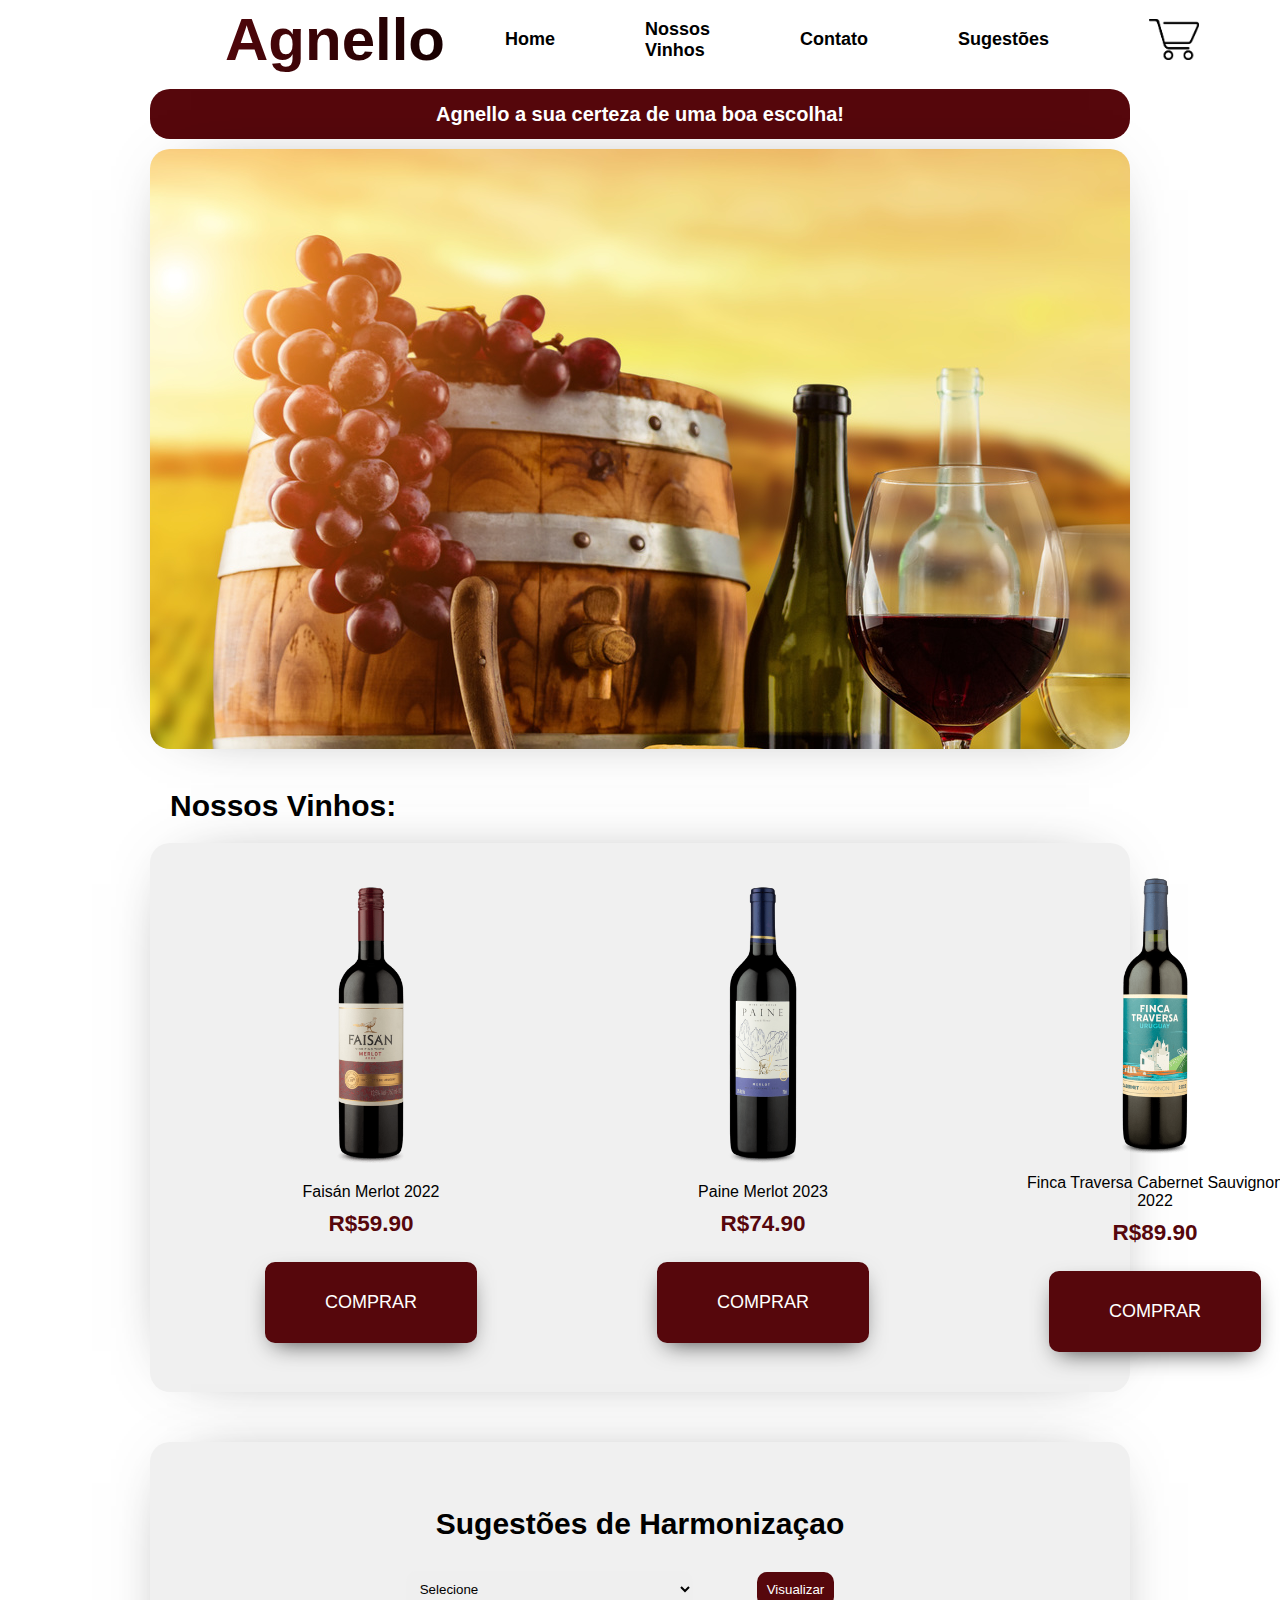
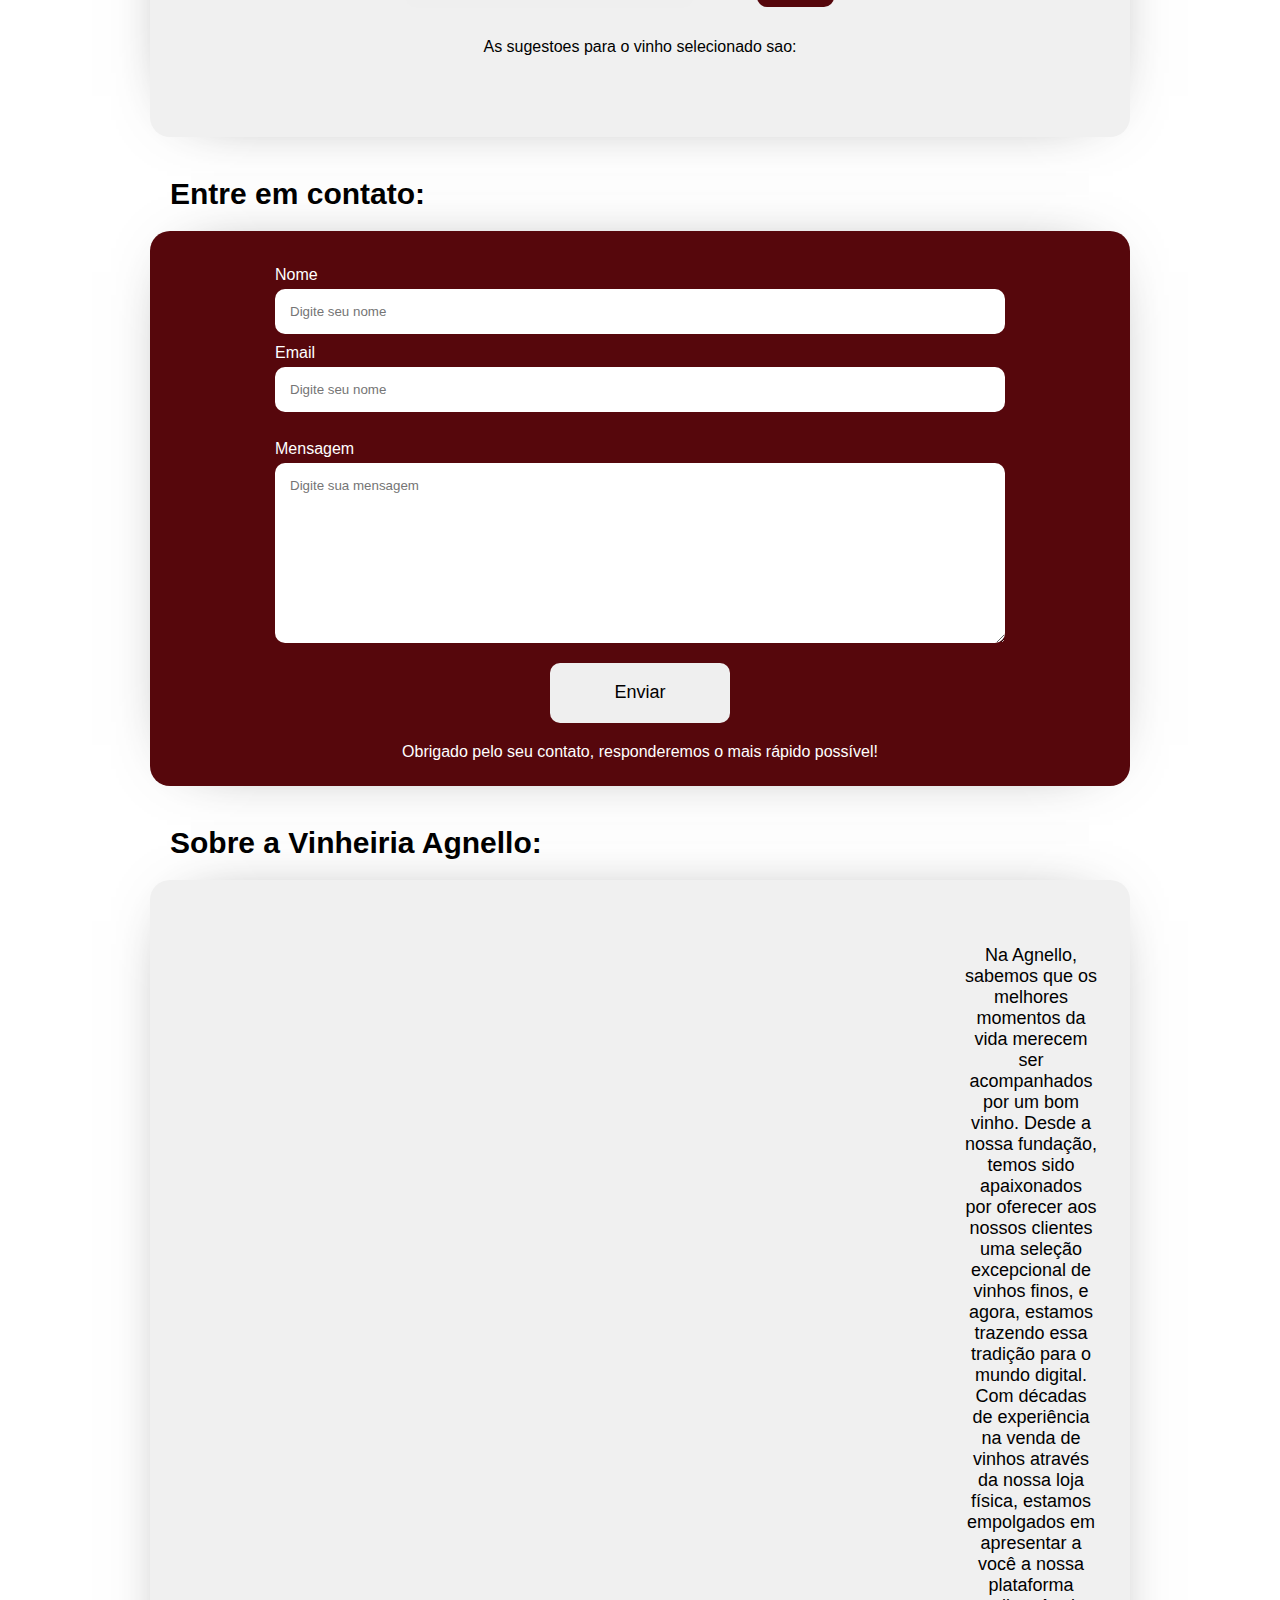
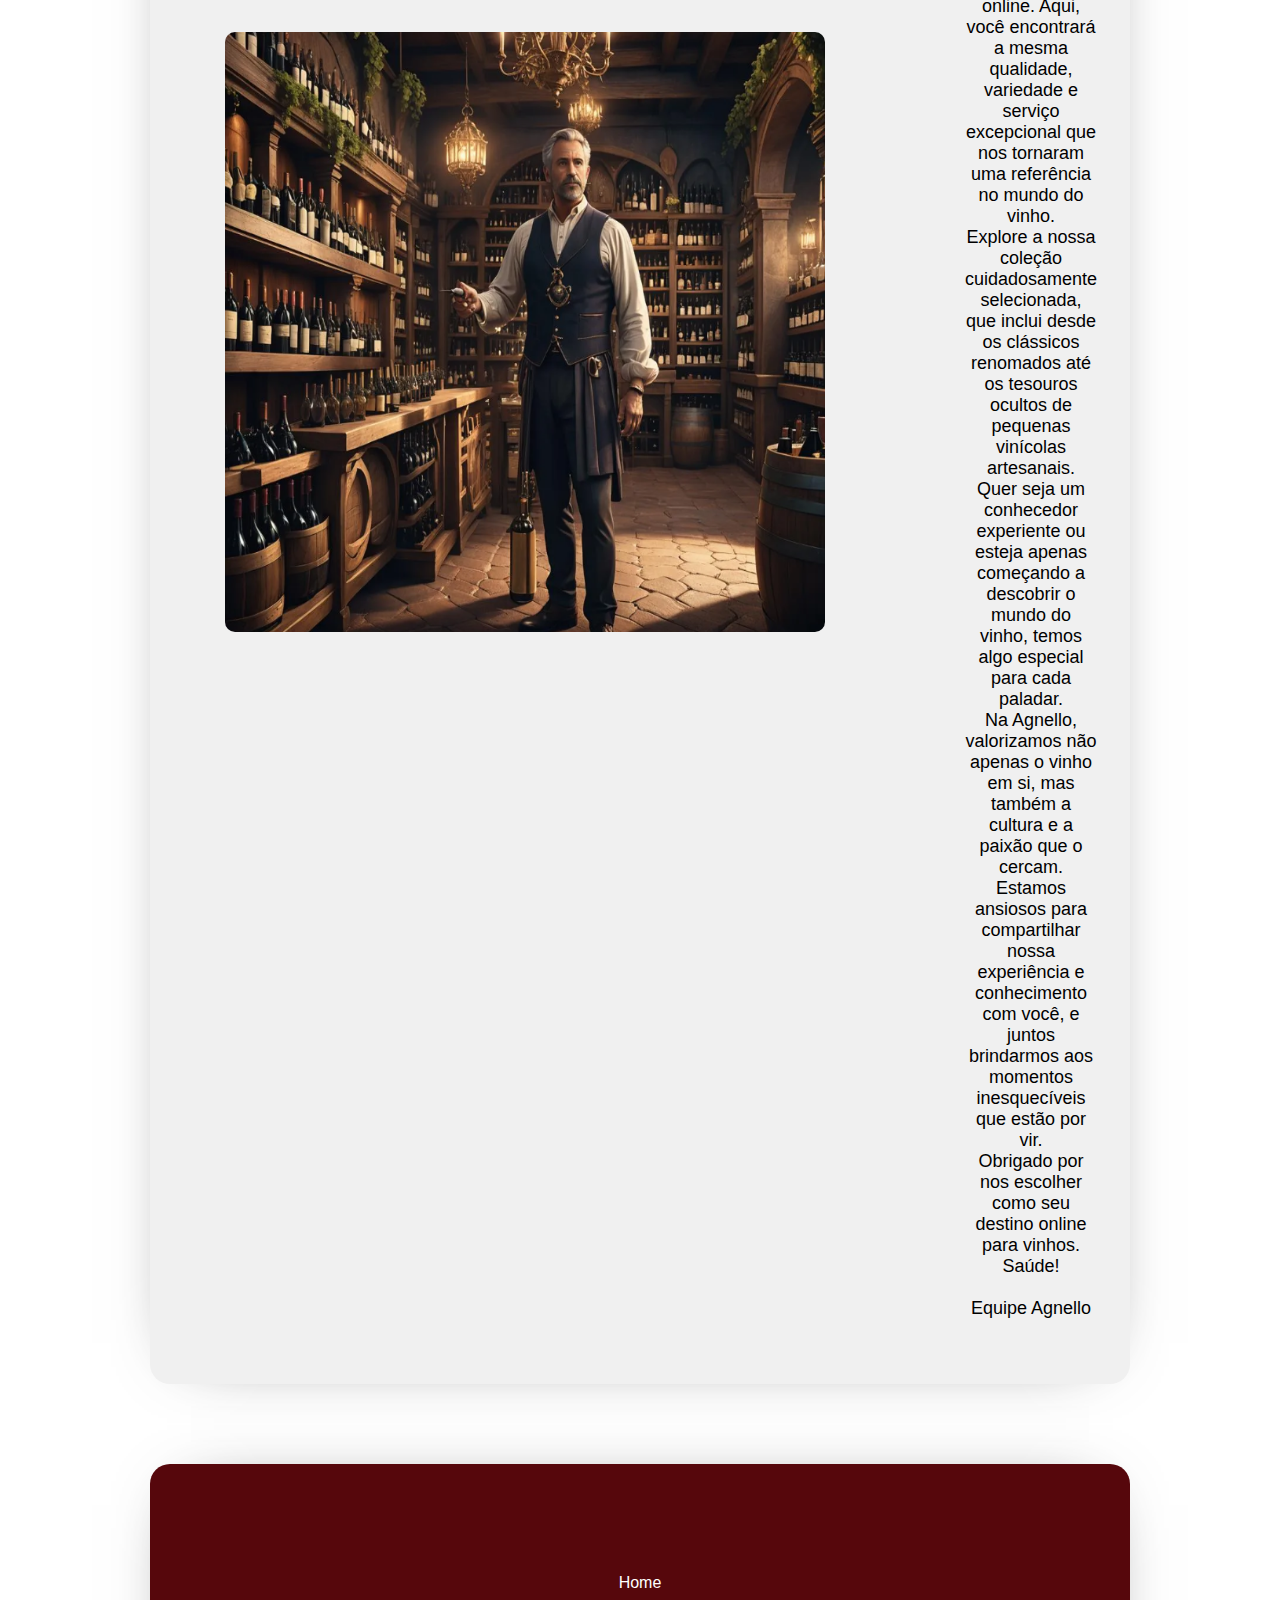
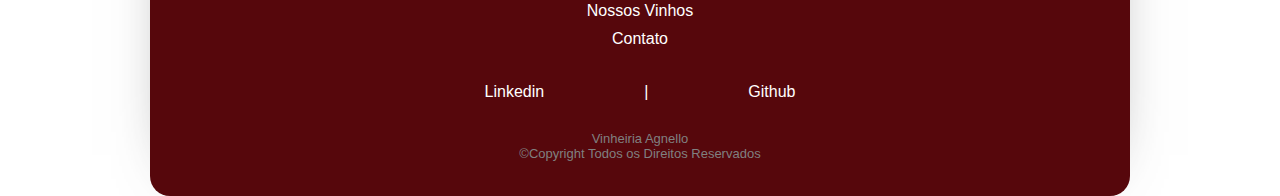
<file: index.html>
<!DOCTYPE html>
<html lang="pt_br">
<head>
    <meta charset="UTF-8">
    <meta name="viewport" content="width=device-width, initial-scale=1.0">
    <link rel="stylesheet" href="/styles/main-index.css">
    <link rel="shortcut icon" href="/images/favicon-2/favicon.ico" type="image/x-icon">
    <title>Vinheiria Agnello</title>
</head>
<body>
    <nav class="navbar" id="navbar">
        <h1>Agnello</h1>
        <a href="#navbar">Home</a>
        <a href="#loja">Nossos Vinhos</a>
        <a href="#contato">Contato</a>
        <a href="#sugestaovinhos">Sugestões</a>
        <img id="imgcarrinho" src="/images/carrinho.png" alt="Carrinho">
    </nav>
    <div class="pre-banner">Agnello a sua certeza de uma boa escolha!</div>
    <div class="banner"></div>
    <h2 class="titulo2" id="loja">Nossos Vinhos:</h2>
    <div class="loja">
        <div class="itemloja">
            <img class="imgloja" src="/images/vinhos/vinho-1.png" alt="Imagem vinho Faisán Merlot 2022">
            <p class="nomevinho">Faisán Merlot 2022</p>
            <p class="valorvinho">R$59.90</p>
            <button class="btnvinho" onclick="comprarvinho1()">COMPRAR</button>
        </div>
        <div class="itemloja">
            <img class="imgloja" src="/images/vinhos/vinho-2.png" alt="Imagem vinho Paine Merlot 2023">
            <p class="nomevinho">Paine Merlot 2023</p>
            <p class="valorvinho">R$74.90</p>
            <button class="btnvinho" onclick="comprarvinho2()">COMPRAR</button>
        </div>
        <div class="itemloja">
            <img class="imgloja" src="/images/vinhos/vinho-3.png" alt="Imagem vinho Finca Traversa Cabernet Sauvignon 2022">
            <p class="nomevinho">Finca Traversa Cabernet Sauvignon 2022</p>
            <p class="valorvinho">R$89.90</p>
            <button class="btnvinho" onclick="comprarvinho3()">COMPRAR</button>
        </div>
    </div>
    <div class="div-sugestoes">
        <h2 class="titulo2" id="sugestaovinhos">Sugestões de Harmonizaçao</h2>
        <div class="div-selecao">
        <select name="selecaovinhos" id="selecaovinhos">
            <option value="none">Selecione</option>
            <option value="vinho-faisan">Faisán Merlot 2022</option>
            <option value="vinho-paine">Paine Merlot 2023</option>
            <option value="vinho-finca-traversa">Finca Traversa Cabernet Sauvignon 2022</option>
        </select>
        <button class="botaovisualizar" onclick="visualizarsugestao()">Visualizar</button>
        </div>
        <div class="resultadoselecao">
            <p>As sugestoes para o vinho selecionado sao:</p><br>
            <span class="resultadosugestao" id="resultsugest"></span>
        </div>
    </div>
    <h2 class="titulo2" id="contato">Entre em contato:</h2>
    <div class="contato">
        <form action="" method="post">
            <label>Nome</label>
            <input type="text" id="nomeForm" placeholder="Digite seu nome" autocomplete="off">
            <label>Email</label>
            <input type="text" id="emailForm" placeholder="Digite seu nome" autocomplete="off">
            <br>
            <label>Mensagem</label>
            <textarea name="message" id="mensForm" cols="30" rows="10" placeholder="Digite sua mensagem"></textarea>
        </form>
        <button onclick="enviarformulario()">Enviar</button>
        <p class="paragrafocontato">Obrigado pelo seu contato, responderemos o mais rápido possível!</p>
    </div>
    <h2 class="titulo2">Sobre a Vinheiria Agnello:</h2>
    <div class="loja">
        <img class="imgowner" src="/images/agnello-owner.png" alt="Imagem do Agnello dono da Vinheiria Agnello">
        <p class="paragrafo">Na Agnello, sabemos que os melhores momentos da vida merecem ser acompanhados por um bom vinho. Desde a nossa fundação, temos sido apaixonados por oferecer aos nossos clientes uma seleção excepcional de vinhos finos, e agora, estamos trazendo essa tradição para o mundo digital.
            <br>
            Com décadas de experiência na venda de vinhos através da nossa loja física, estamos empolgados em apresentar a você a nossa plataforma online. Aqui, você encontrará a mesma qualidade, variedade e serviço excepcional que nos tornaram uma referência no mundo do vinho.
            <br>
            Explore a nossa coleção cuidadosamente selecionada, que inclui desde os clássicos renomados até os tesouros ocultos de pequenas vinícolas artesanais. Quer seja um conhecedor experiente ou esteja apenas começando a descobrir o mundo do vinho, temos algo especial para cada paladar.
            <br>
            Na Agnello, valorizamos não apenas o vinho em si, mas também a cultura e a paixão que o cercam. Estamos ansiosos para compartilhar nossa experiência e conhecimento com você, e juntos brindarmos aos momentos inesquecíveis que estão por vir.
            <br>
            Obrigado por nos escolher como seu destino online para vinhos. Saúde!
            <br><br>
            Equipe Agnello</p>
    </div>
    <footer class="main-footer">
        <div class="links2">
            <a href="#navbar">Home</a>
            <a href="#loja"">Nossos Vinhos</a>
            <a href="#contato">Contato</a>
            </div>
        <div class="links">
        <a href="https://www.linkedin.com/in/gabriel-vara/">Linkedin</a> 
        <p>|</p>
        <a href="https://github.com/gabrielvara">Github</a>
        </div>
        <div class="copyright">
        <p>Vinheiria Agnello</p>
        <p>©Copyright Todos os Direitos Reservados</p>
        </div>
    </footer>
    <script src="script.js"></script>
</body>
</html>
</file>
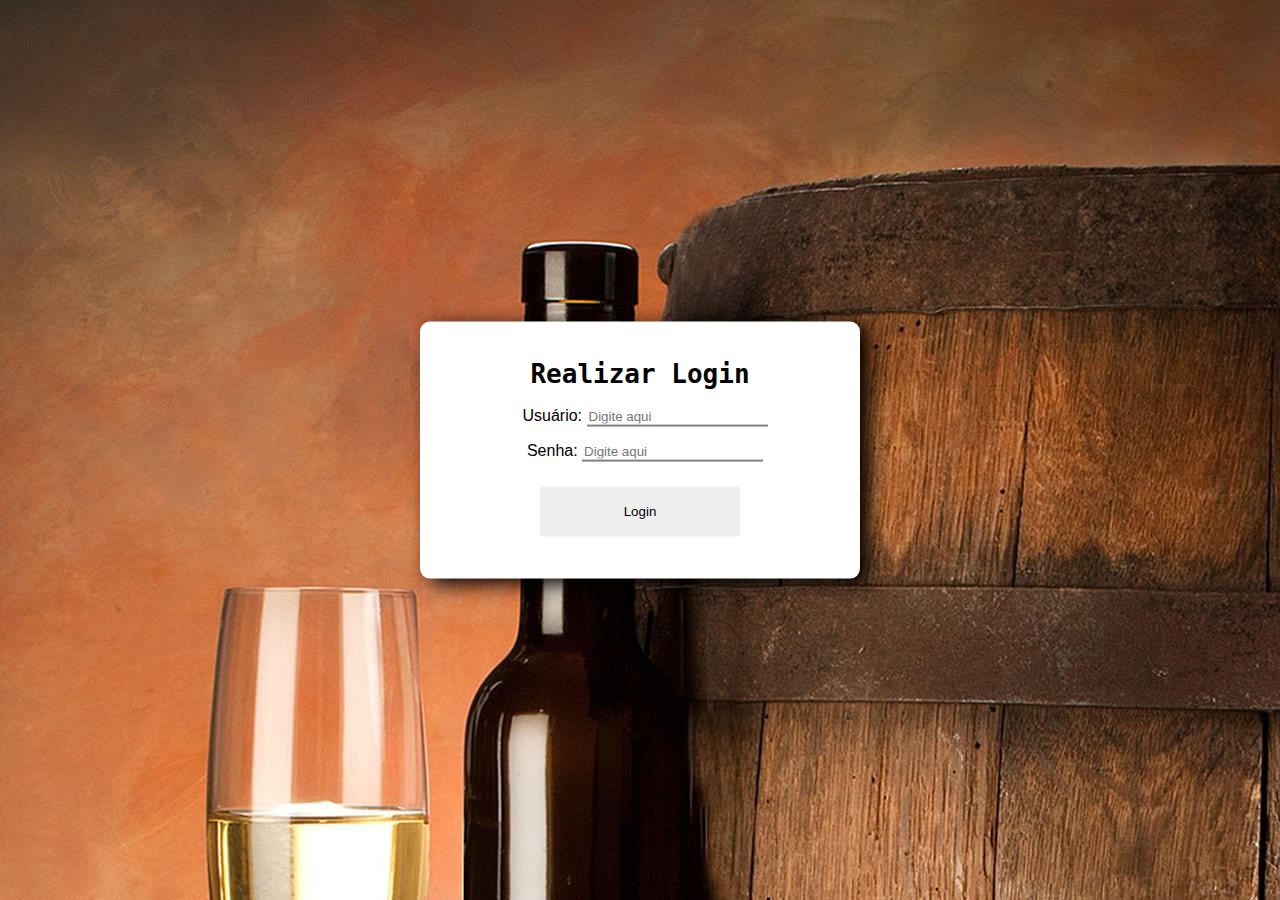
<file: login.html>
<!DOCTYPE html>
<html lang="pt_br">
<head>
    <meta charset="UTF-8">
    <meta name="viewport" content="width=device-width, initial-scale=1.0">
    <link rel="stylesheet" href="styles/main-login.css">
    <link rel="shortcut icon" href="images/favicon-1/favicon.ico" type="image/x-icon">
    <title>Vinheiria Agnello</title>
</head>
<body>
    <div class="bloco">
        <h1>Realizar Login</h1>
        <div class="boxinput1">
        <label for="input" class="labelinput">Usuário: </label>
        <input type="text" class="campoinput" id="usuario" placeholder="Digite aqui">
        </div><div class="boxinput2">
        <label for="input" class="labelinput">Senha: </label>
        <input type="password" class="campoinput" id="senha" placeholder="Digite aqui">
        </div>
        <button class="btn" onclick="clickLogin()">Login</button>
        <p id="erro"></p>
    </div>
    
    <script src="script.js"></script>
</body>
</html>
</file>
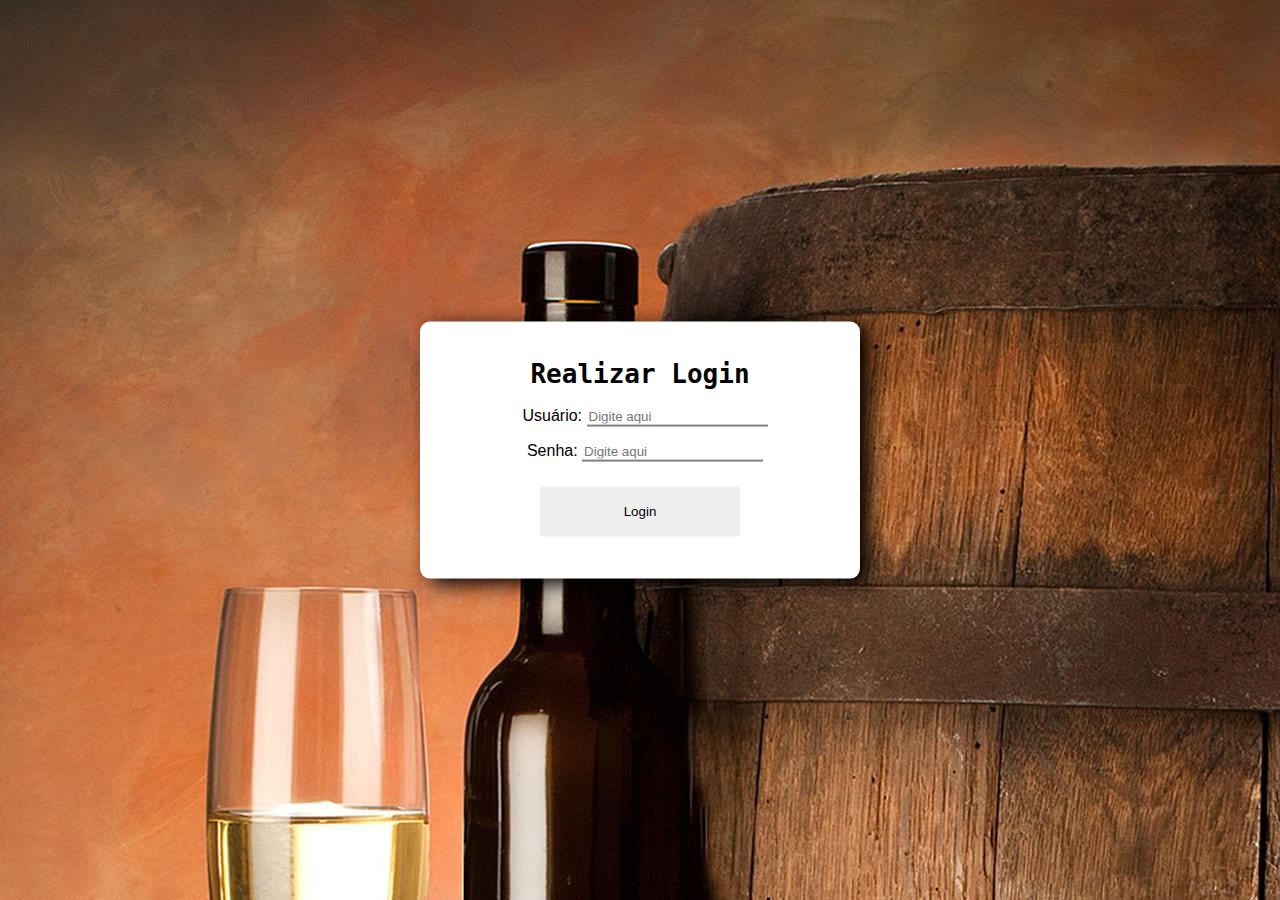
<file: página-login.html>
<!DOCTYPE html>
<html lang="pt_br">
<head>
    <meta charset="UTF-8">
    <meta name="viewport" content="width=device-width, initial-scale=1.0">
    <link rel="stylesheet" href="styles/style-login.css">
    <link rel="shortcut icon" href="images/favicon-1/favicon.ico" type="image/x-icon">
    <title>Vinheiria Agnello</title>
</head>
<body>
    <div class="bloco">
        <h1>Realizar Login</h1>
        <div class="boxinput1">
        <label for="input" class="labelinput">Usuário: </label>
        <input type="text" class="campoinput" id="usuario" placeholder="Digite aqui">
        </div><div class="boxinput2">
        <label for="input" class="labelinput">Senha: </label>
        <input type="password" class="campoinput" id="senha" placeholder="Digite aqui">
        </div>
        <button class="btn" onclick="clickLogin()">Login</button>
        <p id="erro"></p>
    </div>
    
    <script src="script.js"></script>
</body>
</html>
</file>
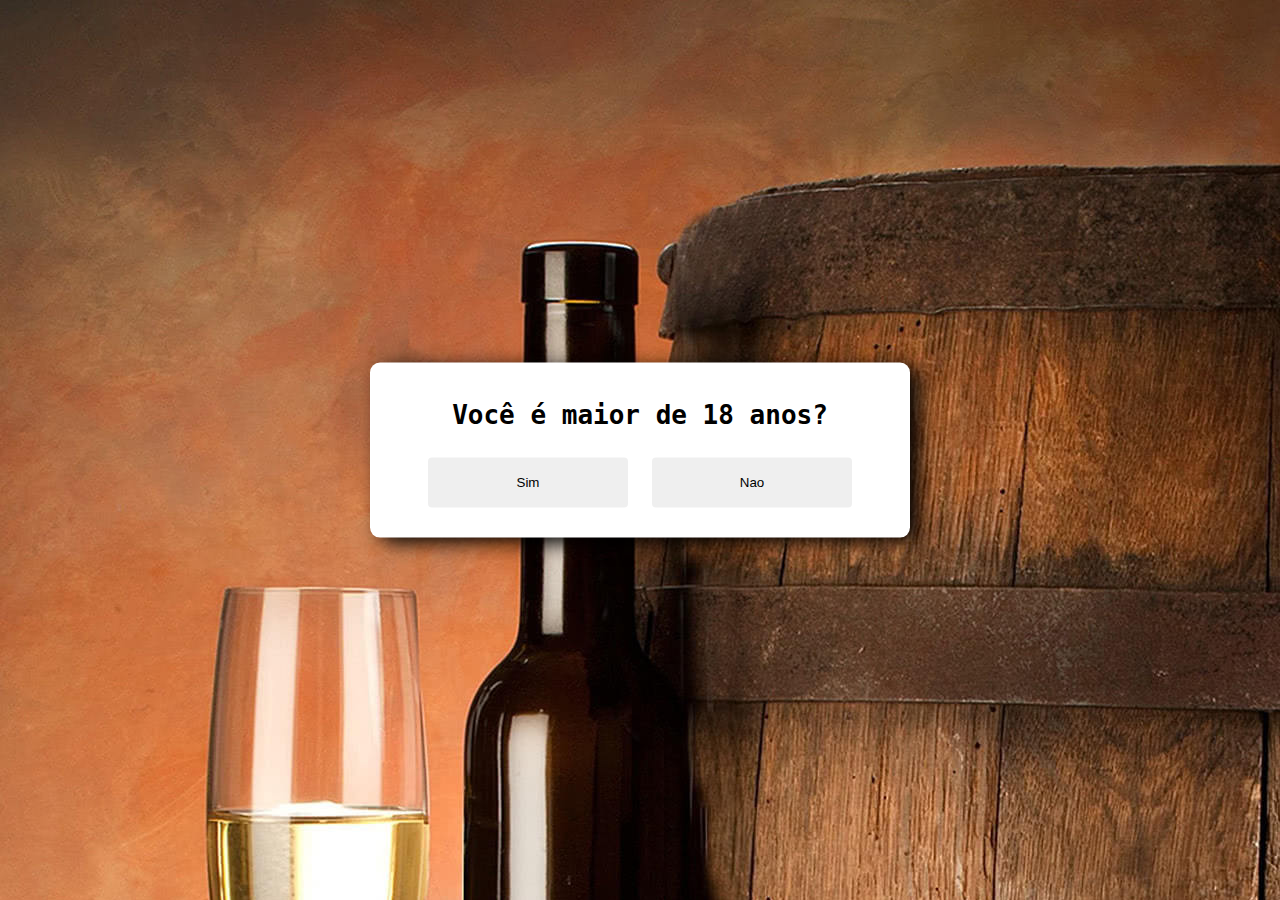
<file: página-verificacao.html>
<!DOCTYPE html>
<html lang="pt_br">
<head>
    <meta charset="UTF-8">
    <meta name="viewport" content="width=device-width, initial-scale=1.0">
    <link rel="stylesheet" href="styles/verify-style.css">
    <link rel="shortcut icon" href="images/favicon-1/favicon.ico" type="image/x-icon">
    <title>Vinheiria Agnello</title>
</head>
<body>
    <div class="bloco">
        <h1>Você é maior de 18 anos?</h1>
        <button class="btn" onclick="clickSim()">Sim</button>
        <button class="btn" onclick="clickNao()">Nao</button>
    </div>
    <script src="script.js"></script>
</body>
</html>
</file>
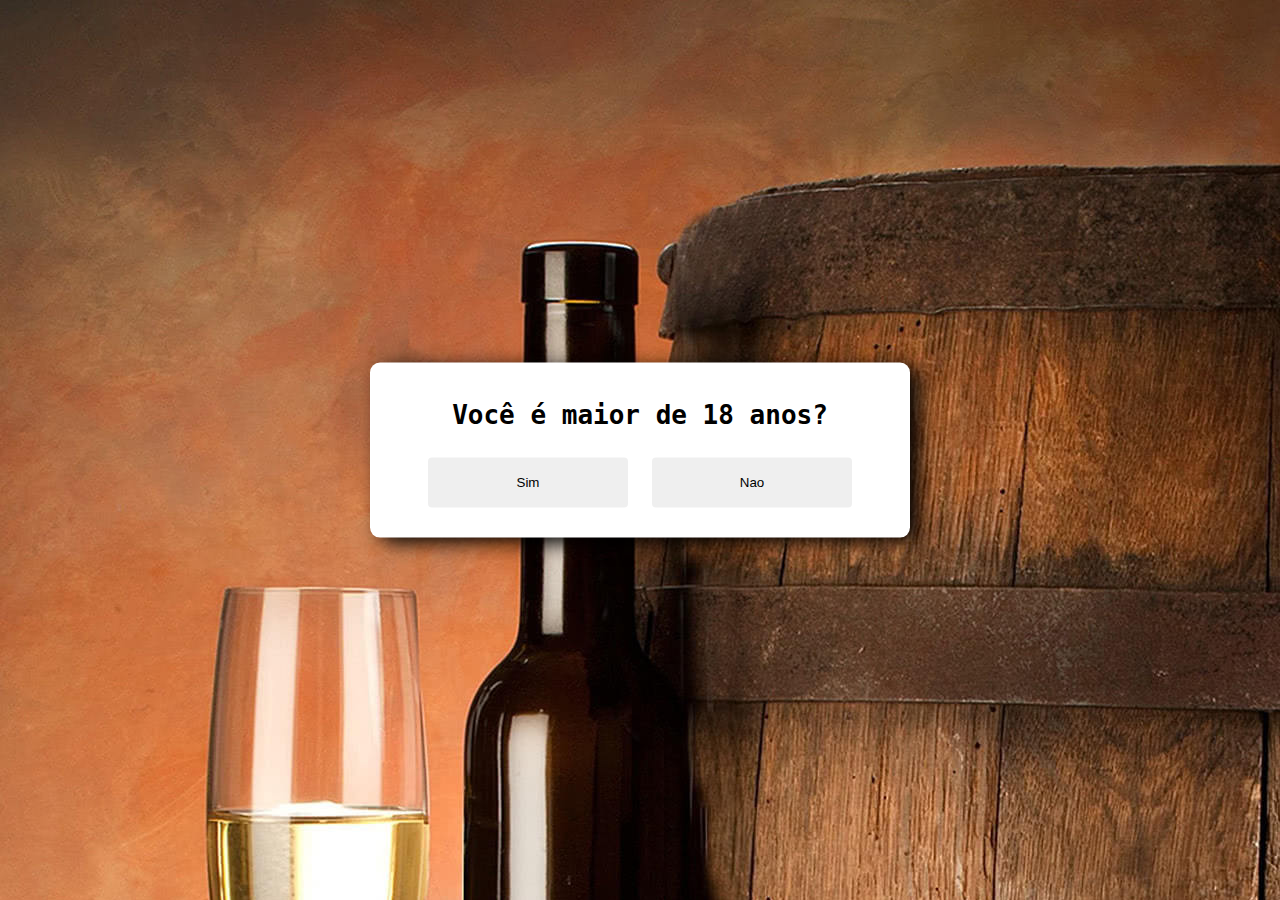
<file: verificacao.html>
<!DOCTYPE html>
<html lang="pt_br">
<head>
    <meta charset="UTF-8">
    <meta name="viewport" content="width=device-width, initial-scale=1.0">
    <link rel="stylesheet" href="styles/main-verificacao.css">
    <link rel="shortcut icon" href="images/favicon-1/favicon.ico" type="image/x-icon">
    <title>Vinheiria Agnello</title>
</head>
<body>
    <div class="bloco">
        <h1>Você é maior de 18 anos?</h1>
        <button class="btn" onclick="clickSim()">Sim</button>
        <button class="btn" onclick="clickNao()">Nao</button>
    </div>
    <script src="script.js"></script>
</body>
</html>
</file>
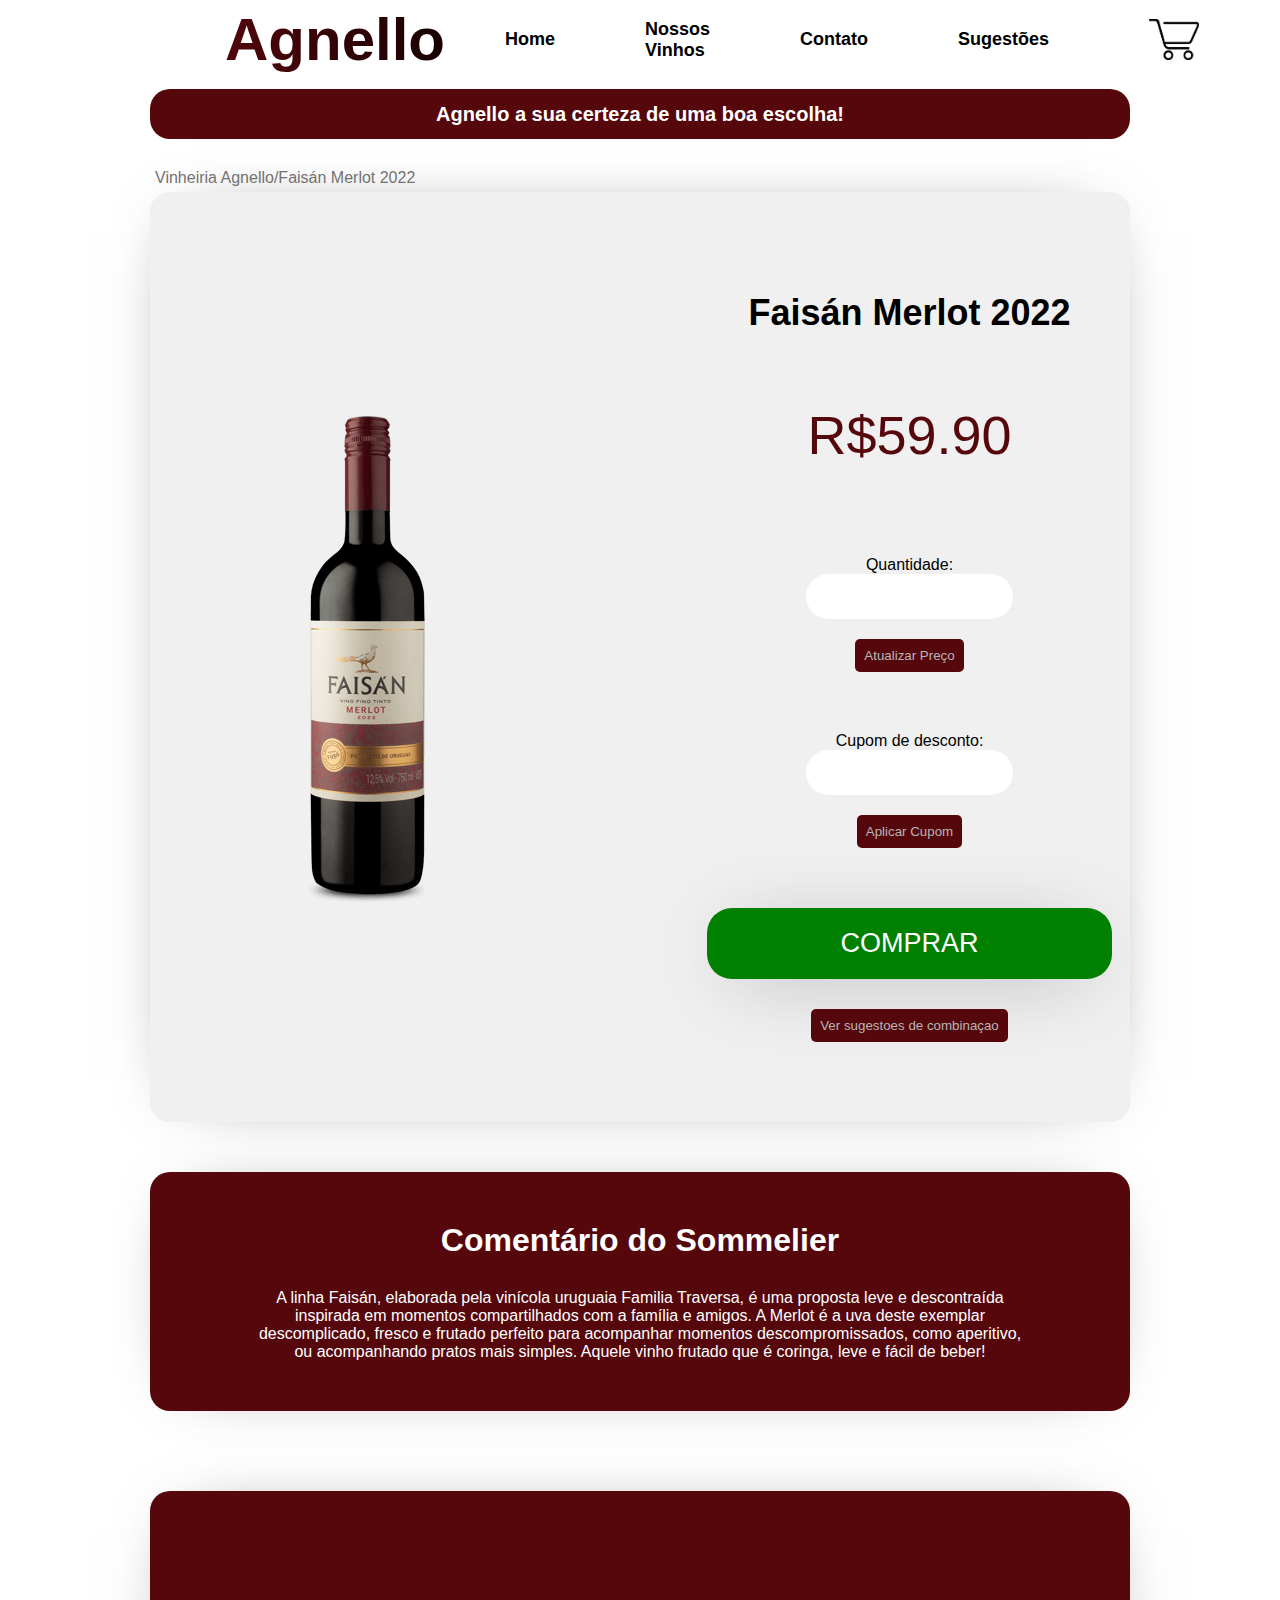
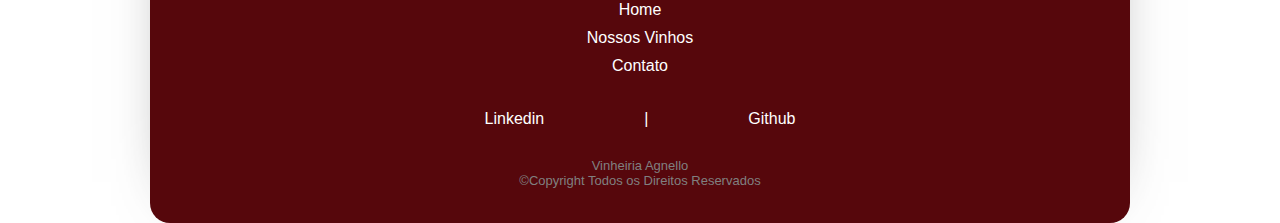
<file: vinho-faisán-merlot-2022.html>
<!DOCTYPE html>
<html lang="pt_br">
<head>
    <meta charset="UTF-8">
    <meta name="viewport" content="width=device-width, initial-scale=1.0">
    <link rel="stylesheet" href="/styles/main-vinho.css">
    <link rel="shortcut icon" href="/images/favicon-2/favicon.ico" type="image/x-icon">
    <title>Vinheiria Agnello</title>
</head>
<body>
    <nav class="navbar" id="navbar">
        <h1>Agnello</h1>
        <a href="index.html#navbar">Home</a>
        <a href="index.html#loja">Nossos Vinhos</a>
        <a href="index.html#contato">Contato</a>
        <a href="index.html#sugestaovinhos">Sugestões</a>
        <img id="imgcarrinho" src="/images/carrinho.png" alt="Carrinho">
    </nav>
    <div class="pre-banner">Agnello a sua certeza de uma boa escolha!</div>
        <p class="pre-info">Vinheiria Agnello/Faisán Merlot 2022</p>
        <div class="main-div">
            <div class="main-img-vinho">
                <img src="/images/vinhos/vinho-1.png" alt="Vinho Faisán Merlot 2022">
            </div>
            <div class="info">
                <h1 class="titulo">Faisán Merlot 2022</h1>
                <h2 class="valorvinho" id="valorTotalVinho">R$59.90</h2>
                <div class="qtd">
                <label for="inputqtd">Quantidade:</label>
                <input type="number" id="inputqtd">
                <button class="botaoquantidade" id="botaoqtd" onclick="atualizarpreco()">Atualizar Preço</button>
                </div>
                <div class="cupomdesconto">
                    <label for="cupom">Cupom de desconto:</label>
                    <input type="text" id="inputcupom">
                    <button class="botaoquantidade" id="botaoqtd" onclick="aplicarcupom()">Aplicar Cupom</button>
                    <p class="paragrafo" id="paragrafocupom"></p>
                </div>
                <button class="botaocomprar" onclick="comprarvinho()">COMPRAR</button>
                <button class="botaosugestao" onclick="sugestao()">Ver sugestoes de combinaçao</button>
            </div>
        </div>
        <div class="sec-main">
            <h1>Comentário do Sommelier</h1>
                <p>A linha Faisán, elaborada pela vinícola uruguaia Familia Traversa, é uma proposta leve e descontraída inspirada em momentos compartilhados com a família e amigos. A Merlot é a uva deste exemplar descomplicado, fresco e frutado perfeito para acompanhar momentos descompromissados, como aperitivo, ou acompanhando pratos mais simples. Aquele vinho frutado que é coringa, leve e fácil de beber!</p>
        </div>  
        <footer class="main-footer">
            <div class="links2">
                <a href="#navbar">Home</a>
                <a href="#loja"">Nossos Vinhos</a>
                <a href="#contato">Contato</a>
                </div>
            <div class="links">
            <a href="https://www.linkedin.com/in/gabriel-vara/">Linkedin</a> 
            <p>|</p>
            <a href="https://github.com/gabrielvara">Github</a>
            </div>
            <div class="copyright">
            <p>Vinheiria Agnello</p>
            <p>©Copyright Todos os Direitos Reservados</p>
            </div>
        </footer>
        <script src="script.js"></script>
</body>
</html>
</file>
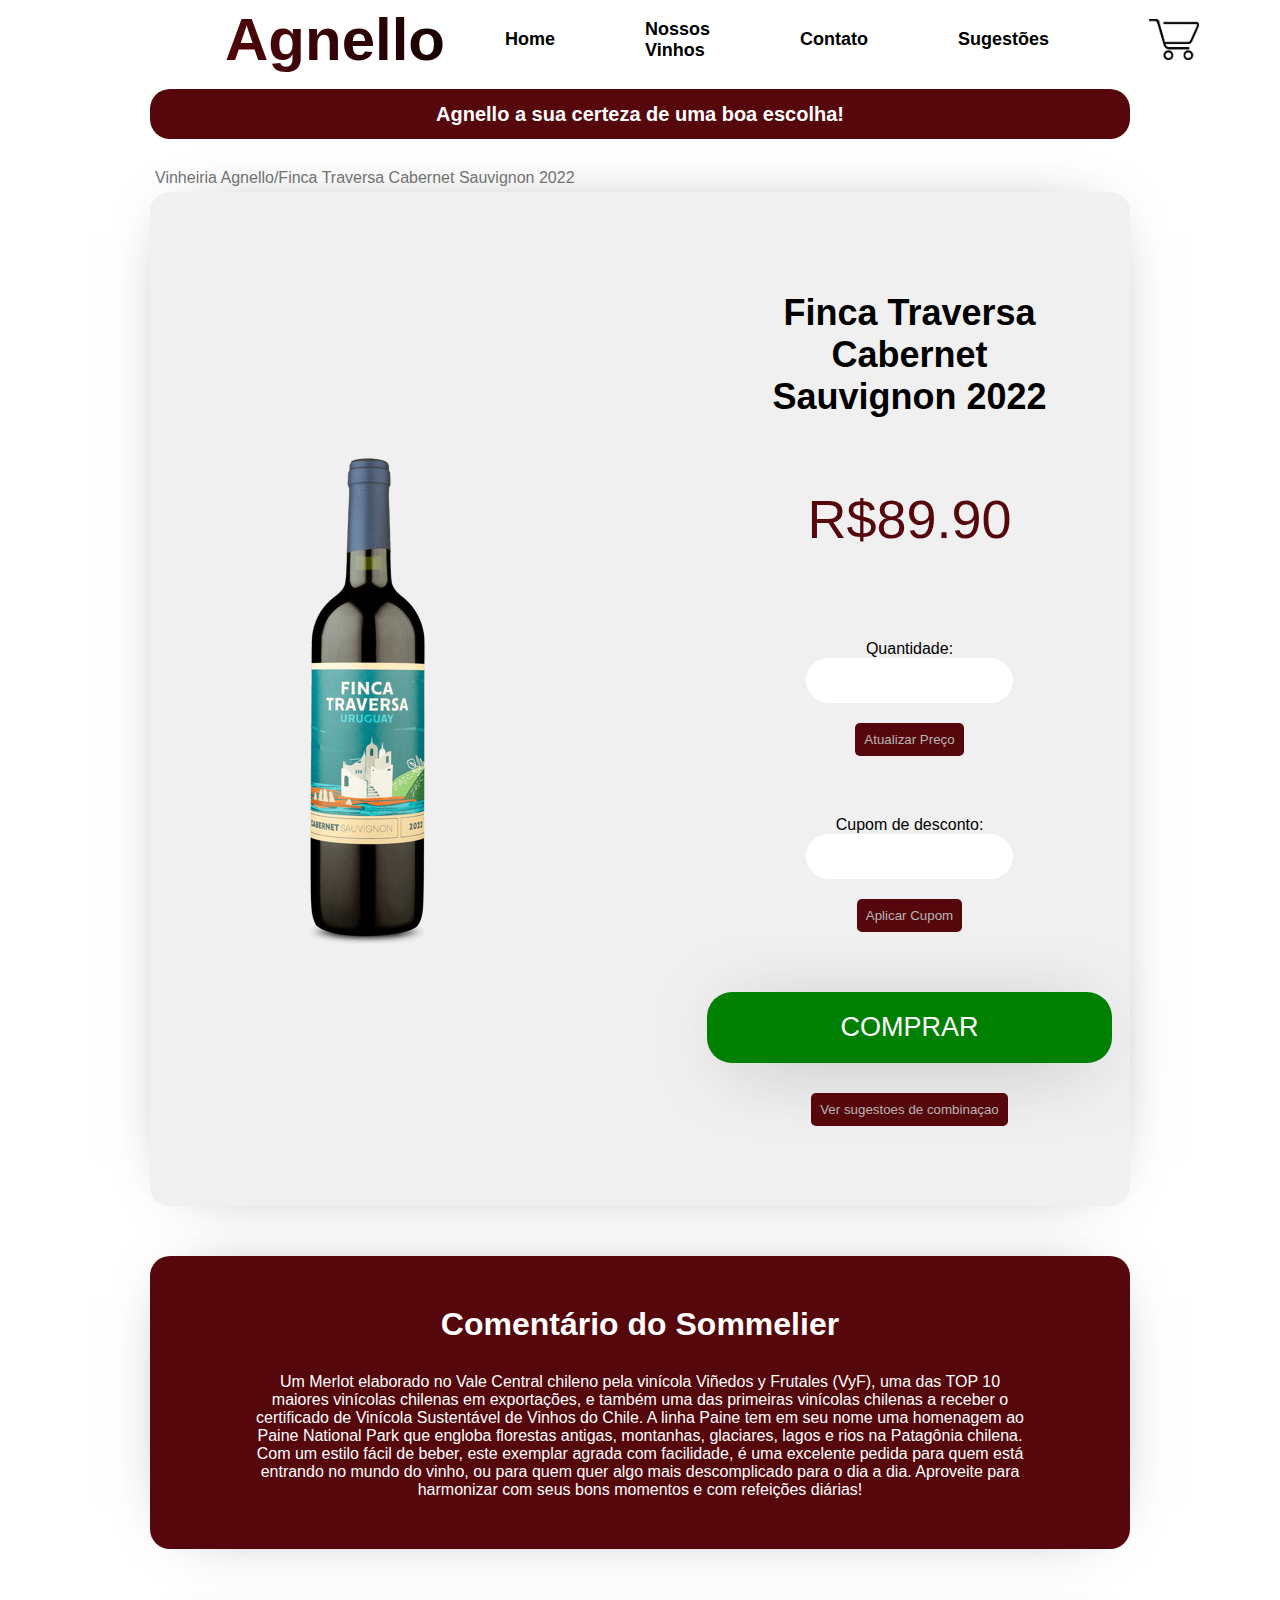
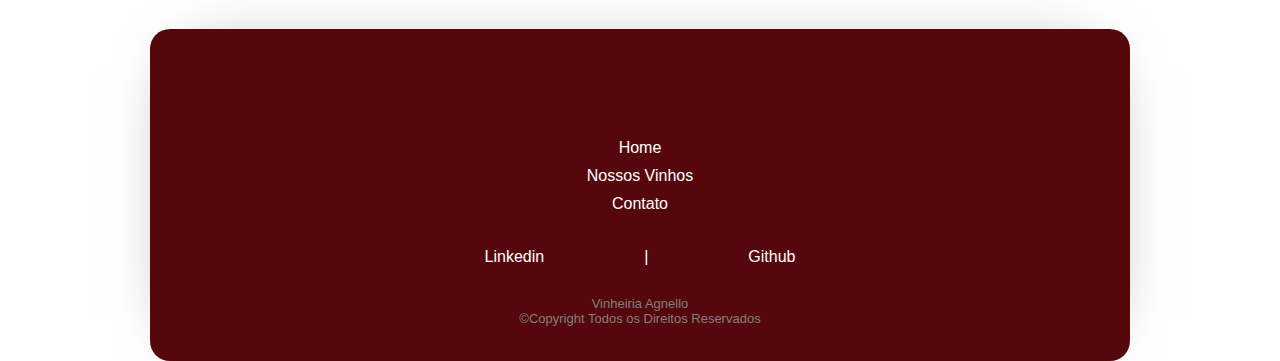
<file: vinho-finca-traversa-cabernet-sauvignon-2022.html>
<!DOCTYPE html>
<html lang="pt_br">
<head>
    <meta charset="UTF-8">
    <meta name="viewport" content="width=device-width, initial-scale=1.0">
    <link rel="stylesheet" href="/styles/main-vinho.css">
    <link rel="shortcut icon" href="/images/favicon-2/favicon.ico" type="image/x-icon">
    <title>Vinheiria Agnello</title>
</head>
<body>
    <nav class="navbar" id="navbar">
        <h1>Agnello</h1>
        <a href="index.html#navbar">Home</a>
        <a href="index.html#loja">Nossos Vinhos</a>
        <a href="index.html#contato">Contato</a>
        <a href="index.html#sugestaovinhos">Sugestões</a>
        <img id="imgcarrinho" src="/images/carrinho.png" alt="Carrinho">
    </nav>
    <div class="pre-banner">Agnello a sua certeza de uma boa escolha!</div>
        <p class="pre-info">Vinheiria Agnello/Finca Traversa Cabernet Sauvignon 2022</p>
        <div class="main-div">
            <div class="main-img-vinho">
                <img src="/images/vinhos/vinho-3.png" alt="Finca Traversa Cabernet Sauvignon 2022">
            </div>
            <div class="info">
                <h1 class="titulo">Finca Traversa Cabernet Sauvignon 2022</h1>
                <h2 class="valorvinho" id="valorTotalVinho">R$89.90</h2>
                <div class="qtd">
                <label for="inputqtd">Quantidade:</label>
                <input type="number" id="inputqtd">
                <button class="botaoquantidade" id="botaoqtd" onclick="atualizarpreco()">Atualizar Preço</button>
                </div>
                <div class="cupomdesconto">
                    <label for="cupom">Cupom de desconto:</label>
                    <input type="text" id="inputcupom">
                    <button class="botaoquantidade" id="botaoqtd" onclick="aplicarcupom()">Aplicar Cupom</button>
                    <p class="paragrafo" id="paragrafocupom"></p>
                </div>
                <button class="botaocomprar" onclick="comprarvinho()">COMPRAR</button>
                <button class="botaosugestao" onclick="sugestao()">Ver sugestoes de combinaçao</button>
            </div>
        </div>
        <div class="sec-main">
            <h1>Comentário do Sommelier</h1>
                <p>Um Merlot elaborado no Vale Central chileno pela vinícola Viñedos y Frutales (VyF), uma das TOP 10 maiores vinícolas chilenas em exportações, e também uma das primeiras vinícolas chilenas a receber o certificado de Vinícola Sustentável de Vinhos do Chile. A linha Paine tem em seu nome uma homenagem ao Paine National Park que engloba florestas antigas, montanhas, glaciares, lagos e rios na Patagônia chilena. Com um estilo fácil de beber, este exemplar agrada com facilidade, é uma excelente pedida para quem está entrando no mundo do vinho, ou para quem quer algo mais descomplicado para o dia a dia. Aproveite para harmonizar com seus bons momentos e com refeições diárias!</p>
        </div>  
        <footer class="main-footer">
            <div class="links2">
                <a href="#navbar">Home</a>
                <a href="#loja"">Nossos Vinhos</a>
                <a href="#contato">Contato</a>
                </div>
            <div class="links">
            <a href="https://www.linkedin.com/in/gabriel-vara/">Linkedin</a> 
            <p>|</p>
            <a href="https://github.com/gabrielvara">Github</a>
            </div>
            <div class="copyright">
            <p>Vinheiria Agnello</p>
            <p>©Copyright Todos os Direitos Reservados</p>
            </div>
        </footer>
        <script src="script.js"></script>
</body>
</html>
</file>
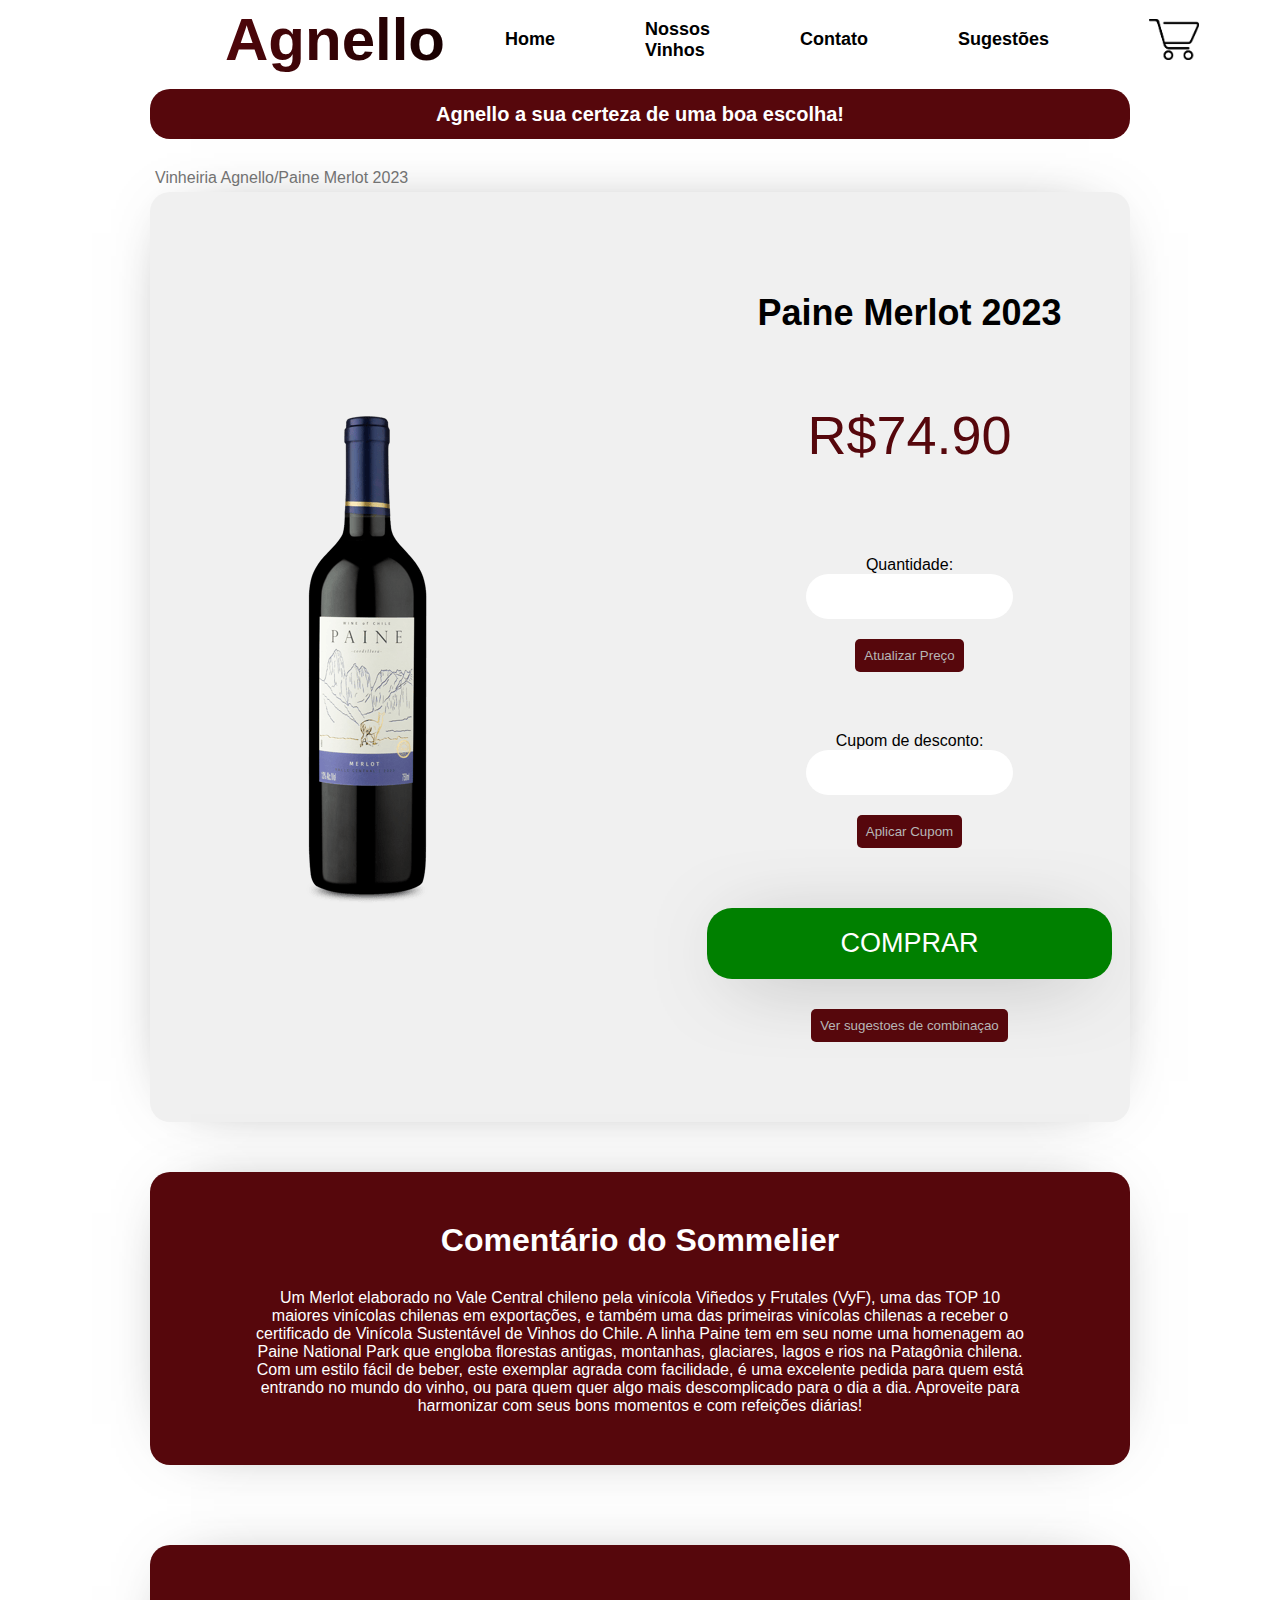
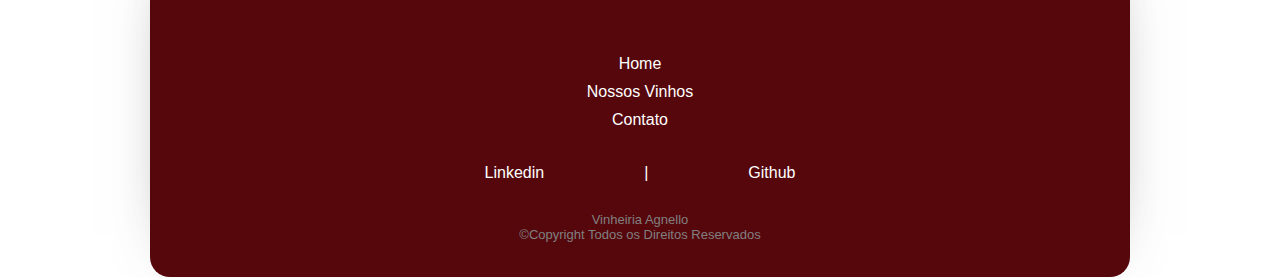
<file: vinho-paine-merlot-2023.html>
<!DOCTYPE html>
<html lang="pt_br">
<head>
    <meta charset="UTF-8">
    <meta name="viewport" content="width=device-width, initial-scale=1.0">
    <link rel="stylesheet" href="/styles/main-vinho.css">
    <link rel="shortcut icon" href="/images/favicon-2/favicon.ico" type="image/x-icon">
    <title>Vinheiria Agnello</title>
</head>
<body>
    <nav class="navbar" id="navbar">
        <h1>Agnello</h1>
        <a href="index.html#navbar">Home</a>
        <a href="index.html#loja">Nossos Vinhos</a>
        <a href="index.html#contato">Contato</a>
        <a href="index.html#sugestaovinhos">Sugestões</a>
        <img id="imgcarrinho" src="/images/carrinho.png" alt="Carrinho">
    </nav>
    <div class="pre-banner">Agnello a sua certeza de uma boa escolha!</div>
        <p class="pre-info">Vinheiria Agnello/Paine Merlot 2023</p>
        <div class="main-div">
            <div class="main-img-vinho">
                <img src="/images/vinhos/vinho-2.png" alt="Vinho Paine Merlot 2023">
            </div>
            <div class="info">
                <h1 class="titulo">Paine Merlot 2023</h1>
                <h2 class="valorvinho" id="valorTotalVinho">R$74.90</h2>
                <div class="qtd">
                <label for="inputqtd">Quantidade:</label>
                <input type="number" id="inputqtd">
                <button class="botaoquantidade" id="botaoqtd" onclick="atualizarpreco()">Atualizar Preço</button>
                </div>
                <div class="cupomdesconto">
                    <label for="cupom">Cupom de desconto:</label>
                    <input type="text" id="inputcupom">
                    <button class="botaoquantidade" id="botaoqtd" onclick="aplicarcupom()">Aplicar Cupom</button>
                    <p class="paragrafo" id="paragrafocupom"></p>
                </div>
                <button class="botaocomprar" onclick="comprarvinho()">COMPRAR</button>
                <button class="botaosugestao" onclick="sugestao()">Ver sugestoes de combinaçao</button>
            </div>
        </div>
        <div class="sec-main">
            <h1>Comentário do Sommelier</h1>
                <p>Um Merlot elaborado no Vale Central chileno pela vinícola Viñedos y Frutales (VyF), uma das TOP 10 maiores vinícolas chilenas em exportações, e também uma das primeiras vinícolas chilenas a receber o certificado de Vinícola Sustentável de Vinhos do Chile. A linha Paine tem em seu nome uma homenagem ao Paine National Park que engloba florestas antigas, montanhas, glaciares, lagos e rios na Patagônia chilena. Com um estilo fácil de beber, este exemplar agrada com facilidade, é uma excelente pedida para quem está entrando no mundo do vinho, ou para quem quer algo mais descomplicado para o dia a dia. Aproveite para harmonizar com seus bons momentos e com refeições diárias!</p>
        </div>  
        <footer class="main-footer">
            <div class="links2">
                <a href="#navbar">Home</a>
                <a href="#loja"">Nossos Vinhos</a>
                <a href="#contato">Contato</a>
                </div>
            <div class="links">
            <a href="https://www.linkedin.com/in/gabriel-vara/">Linkedin</a> 
            <p>|</p>
            <a href="https://github.com/gabrielvara">Github</a>
            </div>
            <div class="copyright">
            <p>Vinheiria Agnello</p>
            <p>©Copyright Todos os Direitos Reservados</p>
            </div>
        </footer>
        <script src="script.js"></script>
</body>
</html>
</file>
<file: styles/main-index.css>
* {
    padding:0;
    margin:0px 50px;
    vertical-align:baseline;
    list-style:none;
    border:0
}


.navbar{
    background-color: white;
    max-height: 80px;
    display: flex;
    align-items: center;
    justify-content: space-between;
    padding: 5px;
}

.navbar a{
    margin-left:40px ;
    font-family: Verdana, Geneva, Tahoma, sans-serif;
    font-weight: bolder;
    font-size: large;
    color: black;
    text-decoration: none;
    
}

.navbar img {
    width: 50px;
}

.navbar img:hover {
    width: 55px;
    animation-name: animacaocarrinho;
    animation-duration: 1s;
}

@keyframes animacaocarrinho {
    from {
        width: 50px;
    }
    to {
        width: 55px;
    }
}

.navbar a:hover{
    font-size: larger;
    color: #56070c;
    animation-name: hover-navbar;
    animation-duration: 1s;
}

@keyframes hover-navbar {
    from {
        font-size: large;
    }
    to {
        font-size: larger;
        color: #56070c;
    }
}

.navbar h1{
    margin-right: 20px;
    font-size: 60px;
    padding-left: 20px;
    font-family: Verdana, Geneva, Tahoma, sans-serif, Haettenschweiler, 'Arial Narrow Bold', sans-serif;
    background-image: linear-gradient(to right, #56070c,#170000);
    background-clip: text;
    -webkit-background-clip: text;
    -webkit-text-fill-color: transparent;
}

.pre-banner{
    background-color: #56070c;
    width: auto;
    font-family: Verdana, Geneva, Tahoma, sans-serif;
    font-weight: bolder;
    color: white;
    font-size: 20px;
    height: 50px;
    margin: 10px 50px;
    border-radius: 20px;
    display: flex;
    align-items: center;
    justify-content: center;
}

.banner{
    width: auto;
    height: 600px;
    background-image: url(/images/background-home.jpg);
    border-radius: 20px;
    box-shadow: 0px 0px 66px -41px rgba(0,0,0,0.75);
}

.titulo2{
    font-size: 30px;
    font-family: Verdana, Geneva, Tahoma, sans-serif;
    padding: 20px;
    margin-top: 20px;
}

.loja {
    background-color: #F0F0F0;
    width: auto;
    border-radius: 20px;
    padding: 25px;
    box-shadow: 0px 0px 66px -41px rgba(0,0,0,0.75);
    display: flex;
    flex-wrap: nowrap;
    justify-content: space-evenly;
    align-items: center;
    text-align: center;
}

.imgloja {
    width: 15vw;
}

.nomevinho {
    font-family: Verdana, Geneva, Tahoma, sans-serif;
    margin: 10px;
    font-size: medium;
}

.nomevinho:hover {
    margin: 8px;
    animation-name: animacaonomevinho;
    animation-duration: 1s;
    font-size: large;
    color: #56070c;
}

@keyframes animacaonomevinho {
    from {
        margin: 10px;
        font-size: medium;
    }
    to {
        margin: 8px;
        font-size: large;
        color: #56070c;
    }
}

.valorvinho{
    font-family: Verdana, Geneva, Tahoma, sans-serif;
    color: #56070c;
    font-size: 2.5vb;
    font-weight: bold;
    margin-bottom: 10px;
}

.btnvinho {
    margin: 15px;
    background-color: #56070c;
    padding: 30px 60px;
    border-radius: 10px;
    box-shadow: 0px 9px 24px -9px rgba(0,0,0,0.75);
    font-family: Verdana, Geneva, Tahoma, sans-serif;
    color: white;
    font-size: 2vb;
}

.btnvinho:hover {
    background-color: #420509;
    font-size: 2.1vb;
    animation-name: botaovinho;
    animation-duration: 0.5s;
    cursor: pointer;
}

@keyframes botaovinho {
    from {
        background-color: #56070c;
        font-size: 2vb;
    }
    to {
        background-color: #420509;
        font-size: 2.1vb;
    }
}

.div-sugestoes {
    margin-top: 50px;
    background-color: #F0F0F0;
    width: auto;
    border-radius: 20px;
    padding: 25px;
    box-shadow: 0px 0px 66px -41px rgba(0,0,0,0.75);
    display: flex;
    flex-wrap: nowrap;
    flex-direction: column;
    justify-content: space-evenly;
    align-items: center;
    text-align: center;
}

#selecaovinhos{
    outline: none;
    padding: 10px;
    border: none;
    font-family: Verdana, Geneva, Tahoma, sans-serif;
    border-radius: 10px;
    margin: 10px;
}

.botaovisualizar {
    background-color: #56070c;
    padding: 10px;
    font-family: Verdana, Geneva, Tahoma, sans-serif;
    border-radius: 10px;
    color: white;
}

.botaovisualizar:hover {
    cursor: pointer;
}

.resultadoselecao {
    font-family: Verdana, Geneva, Tahoma, sans-serif;
    margin: 20px;
}



.paragrafo{
    padding: 40px;
    font-family: Verdana, Geneva, Tahoma, sans-serif;
    font-size: 2vb;
}

.imgowner{
    width: 600px;
    height: 600px;
    border-radius: 10px;
    
}

.contato {
    background-color: #56070c;
    color: white;
    width: auto;
    height: auto;
    border-radius: 20px;
    padding: 25px;
    box-shadow: 0px 0px 66px -41px rgba(0,0,0,0.75);
    display: flex;
    flex-direction: column;
    font-family: Verdana, Geneva, Tahoma, sans-serif;
}


.contato form{
    flex-direction: column;
    display: flex;
}

form label{
    margin-bottom: 5px;
    margin-top: 10px;
}

form input{
    padding: 15px;
    font-family: Verdana, Geneva, Tahoma, sans-serif;
    border-radius: 10px;
    outline: none;
}

form textarea{
    padding: 15px;
    font-family: Verdana, Geneva, Tahoma, sans-serif;
    border-radius: 10px;
    outline: none;
}

.contato button{
    margin-top: 20px;
    margin-bottom: 20px;
    align-self: center;
    height: 60px;
    width: 180px;
    border-radius: 10px;
    font-family: Verdana, Geneva, Tahoma, sans-serif;
    font-size: large;
}

.paragrafocontato {
    align-self: center;
    font-family: Verdana, Geneva, Tahoma, sans-serif;
}

.main-footer {
    background-color: #56070c;
    margin-top: 80px;
    color: white;
    width: auto;
    height: auto;
    border-radius: 20px;
    padding: 25px;
    box-shadow: 0px 0px 66px -41px rgba(0,0,0,0.75);
    display: flex;
    flex-direction: column;
    align-items: center;
    justify-content: center;
    text-align: center;
    font-family: Verdana, Geneva, Tahoma, sans-serif;
}

.copyright{
    margin: 10px;
    font-size: small;
    color: gray;
}

.links {
    display: flex;
    margin-top: 30px;
    margin-bottom: 20px;
}

.links a {
    color: white;
    text-decoration: none;
}

.links a:hover {
    color: black;
    text-decoration: underline;
}

.links2 {
    display: flex;
    flex-direction: column;
    margin-top: 80px;
}

.links2 a {
    color: white;
    text-decoration: none;
    margin: 5px;
}

.links2 a:hover {
    color: black;
    text-decoration: underline;
}
</file>
<file: styles/main-login.css>
body {
    background-image: url(/images/background.jpg);
    background-size: auto;
}

.bloco {
    position: absolute;
    top: 50%;
    left: 50%;
    transform: translate(-50%, -50%);
    width: 400px;
    padding: 20px;
    border-radius: 10px;
    background-color: white;
    box-shadow: 10px 5px 20px black;
    vertical-align: auto;
    text-align: center;
}

h1{
    font-family: monospace;
    font-weight: bolder;
    text-align: center;
}

.btn{
    border: 0;
    padding: 10px;
    width: 200px;
    height: 50px;
    display: inline-block;
    margin: 10px;
    border-radius: 4px;
    font-family: 'Segoe UI', Tahoma, Geneva, Verdana, sans-serif;
}

.btn:hover {
    box-shadow: 0 2px 5px 0 rgba(0, 0, 0, 0.16), 0 2px 10px 0 rgba(0, 0, 0, 0.12);
}

.labelinput {
    font-family: 'Segoe UI', Tahoma, Geneva, Verdana, sans-serif;
    margin-left: 10px;
}

.campoinput { 
    border: 0;
    border-bottom: 2px solid gray;
}

.boxinput1 {
    margin: 15px;
}

.boxinput2 {
    margin: 15px
}

#erro {
    font-family: Verdana, Geneva, Tahoma, sans-serif;
    font-size: 12px;
}
</file>
<file: styles/style-login.css>
body {
    background-image: url(/images/background.jpg);
    background-size: auto;
}

.bloco {
    position: absolute;
    top: 50%;
    left: 50%;
    transform: translate(-50%, -50%);
    width: 400px;
    padding: 20px;
    border-radius: 10px;
    background-color: white;
    box-shadow: 10px 5px 20px black;
    vertical-align: auto;
    text-align: center;
}

h1{
    font-family: monospace;
    font-weight: bolder;
    text-align: center;
}

.btn{
    border: 0;
    padding: 10px;
    width: 200px;
    height: 50px;
    display: inline-block;
    margin: 10px;
    border-radius: 4px;
    font-family: 'Segoe UI', Tahoma, Geneva, Verdana, sans-serif;
}

.btn:hover {
    box-shadow: 0 2px 5px 0 rgba(0, 0, 0, 0.16), 0 2px 10px 0 rgba(0, 0, 0, 0.12);
}

.labelinput {
    font-family: 'Segoe UI', Tahoma, Geneva, Verdana, sans-serif;
    margin-left: 10px;
}

.campoinput { 
    border: 0;
    border-bottom: 2px solid gray;
}

.boxinput1 {
    margin: 15px;
}

.boxinput2 {
    margin: 15px
}

#erro {
    font-family: Verdana, Geneva, Tahoma, sans-serif;
    font-size: 12px;
}
</file>
<file: styles/verify-style.css>
body {
    background-image: url(/images/background.jpg);
    background-size: auto;
}

.bloco {
    position: absolute;
    top: 50%;
    left: 50%;
    transform: translate(-50%, -50%);
    width: 500px;
    padding: 20px;
    border-radius: 10px;
    background-color: white;
    box-shadow: 10px 5px 20px black;
    vertical-align: auto;
    text-align: center;
}

h1{
    font-family: monospace;
    font-weight: bolder;
    text-align: center;
}

.btn{
    border: 0;
    padding: 10px;
    width: 200px;
    height: 50px;
    display: inline-block;
    margin: 10px;
    border-radius: 4px;
    font-family: 'Segoe UI', Tahoma, Geneva, Verdana, sans-serif;
}

.btn:hover {
    box-shadow: 0 2px 5px 0 rgba(0, 0, 0, 0.16), 0 2px 10px 0 rgba(0, 0, 0, 0.12);
}
</file>
<file: styles/main-verificacao.css>
body {
    background-image: url(/images/background.jpg);
    background-size: auto;
}

.bloco {
    position: absolute;
    top: 50%;
    left: 50%;
    transform: translate(-50%, -50%);
    width: 500px;
    padding: 20px;
    border-radius: 10px;
    background-color: white;
    box-shadow: 10px 5px 20px black;
    vertical-align: auto;
    text-align: center;
}

h1{
    font-family: monospace;
    font-weight: bolder;
    text-align: center;
}

.btn{
    border: 0;
    padding: 10px;
    width: 200px;
    height: 50px;
    display: inline-block;
    margin: 10px;
    border-radius: 4px;
    font-family: 'Segoe UI', Tahoma, Geneva, Verdana, sans-serif;
}

.btn:hover {
    box-shadow: 0 2px 5px 0 rgba(0, 0, 0, 0.16), 0 2px 10px 0 rgba(0, 0, 0, 0.12);
}
</file>
<file: styles/main-vinho.css>
* {
    padding:0;
    margin:0px 50px;
    vertical-align:baseline;
    list-style:none;
    border:0
}


.navbar{
    background-color: white;
    max-height: 80px;
    display: flex;
    align-items: center;
    justify-content: space-between;
    padding: 5px;
}

.navbar a{
    margin-left:40px ;
    font-family: Verdana, Geneva, Tahoma, sans-serif;
    font-weight: bolder;
    font-size: large;
    color: black;
    text-decoration: none;
    
}

.navbar img {
    width: 50px;
}

.navbar img:hover {
    width: 55px;
    animation-name: animacaocarrinho;
    animation-duration: 1s;
}

@keyframes animacaocarrinho {
    from {
        width: 50px;
    }
    to {
        width: 55px;
    }
}

.navbar a:hover{
    font-size: larger;
    color: #56070c;
    animation-name: hover-navbar;
    animation-duration: 1s;
}

@keyframes hover-navbar {
    from {
        font-size: large;
    }
    to {
        font-size: larger;
        color: #56070c;
    }
}

.navbar h1{
    margin-right: 20px;
    font-size: 60px;
    padding-left: 20px;
    font-family: Verdana, Geneva, Tahoma, sans-serif, Haettenschweiler, 'Arial Narrow Bold', sans-serif;
    background-image: linear-gradient(to right, #56070c,#170000);
    background-clip: text;
    -webkit-background-clip: text;
    -webkit-text-fill-color: transparent;
}

.pre-banner{
    background-color: #56070c;
    width: auto;
    font-family: Verdana, Geneva, Tahoma, sans-serif;
    font-weight: bolder;
    color: white;
    font-size: 20px;
    height: 50px;
    margin: 10px 50px;
    border-radius: 20px;
    margin-bottom: 30px;
    display: flex;
    align-items: center;
    justify-content: center;
}

.main-div {
    background-color: #F0F0F0;
    width: auto;
    border-radius: 20px;
    padding: 80px;
    box-shadow: 0px 0px 66px -41px rgba(0,0,0,0.75);
    display: flex;
    flex-wrap: nowrap;
    justify-content: center;
    align-items: center;
    text-align: center;
}

.pre-info {
    font-family: Verdana, Geneva, Tahoma, sans-serif;
    color: #727272;
    margin-bottom: 5px;
    padding-left: 5px;
}

.info {
    align-self: flex-start;
    display: flex;
    flex-direction: column;
}

.titulo {
    font-family: Verdana, Geneva, Tahoma, sans-serif;
    font-size: 4vb;
    padding-top: 20px;

}

.valorvinho {
    font-family: Verdana, Geneva, Tahoma, sans-serif;
    font-size: 6vb;
    padding: 70px;
    font-weight: 400;
    color: #56070c;
}

.qtd, .cupomdesconto{
    font-family: Verdana, Geneva, Tahoma, sans-serif;
    margin-top: 20px;
    margin-bottom: 20px;
}

#inputqtd, #inputcupom{
    outline: none;
    padding: 15px;
    border-radius: 30px;
}

.botaocomprar {
    background-color: green;
    color: white;
    font-family: Verdana, Geneva, Tahoma, sans-serif;
    font-size: 3vb;
    margin: 20px;
    padding: 20px;
    border-radius: 25px;
    box-shadow: 0px 10px 81px -28px rgba(0,0,0,0.75);
}

.botaocomprar, .botaosugestao {
    cursor: pointer;
}

.botaosugestao {
    font-family: Verdana, Geneva, Tahoma, sans-serif;
    margin-top: 10px;
    background-color: #56070c;
    color: rgb(182, 182, 182);
    text-align: center;
    align-self: center;
    padding: 1vb;
    border-radius: 5px;
}

.sec-main {
    margin-top: 50px;
    background-color: #56070c;
    color: white;
    width: auto;
    border-radius: 20px;
    padding: 50px;
    box-shadow: 0px 0px 66px -41px rgba(0,0,0,0.75);
    display: flex;
    flex-wrap: nowrap;
    flex-direction: column;
    justify-content: center;
    gap: 30px;
    align-items: center;
    text-align: center;
    font-family: Verdana, Geneva, Tahoma, sans-serif;
    
}

.main-footer {
    background-color: #56070c;
    margin-top: 80px;
    color: white;
    width: auto;
    height: auto;
    border-radius: 20px;
    padding: 25px;
    box-shadow: 0px 0px 66px -41px rgba(0,0,0,0.75);
    display: flex;
    flex-direction: column;
    align-items: center;
    justify-content: center;
    text-align: center;
    font-family: Verdana, Geneva, Tahoma, sans-serif;
}

.copyright{
    margin: 10px;
    font-size: small;
    color: gray;
}

.links {
    display: flex;
    margin-top: 30px;
    margin-bottom: 20px;
}

.links a {
    color: white;
    text-decoration: none;
}

.links a:hover {
    color: black;
    text-decoration: underline;
}

.links2 {
    display: flex;
    flex-direction: column;
    margin-top: 80px;
}

.links2 a {
    color: white;
    text-decoration: none;
    margin: 5px;
}

.links2 a:hover {
    color: black;
    text-decoration: underline;
}

.botaoquantidade {
    font-family: Verdana, Geneva, Tahoma, sans-serif;
    background-color: #56070c;
    margin-top: 20px;
    margin-bottom: 20px;
    padding: 1vb;
    border-radius: 5px;
    color: rgb(182, 182, 182);
}
</file>
